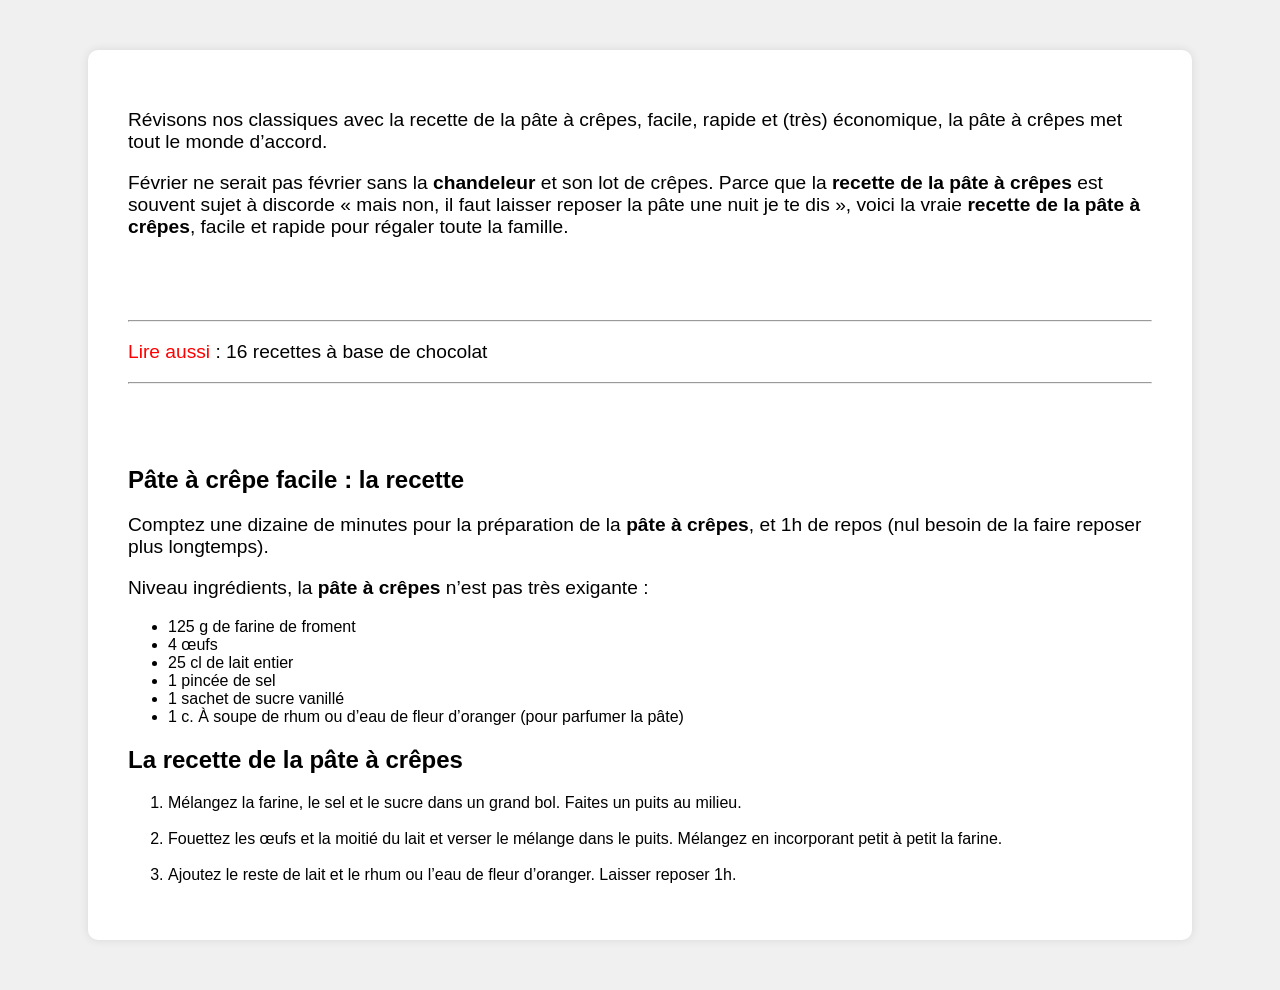
<file: docs/pages/pates-a-crepes/patescrepes.html>
<!doctype html>
<html lang="fr">
<head>
    <meta charset="UTF-8">
    <meta name="viewport" content="width=device-width, user-scalable=no, initial-scale=1.0, maximum-scale=1.0, minimum-scale=1.0">
    <meta http-equiv="X-UA-Compatible" content="ie=edge">
    <title>Pates à crepes</title>
    <link rel="stylesheet" href="./assets/css/main.css">
</head>
<body>
    <div class="document">
    <p>Révisons nos classiques avec la recette de la pâte à crêpes, facile, rapide et (très)
        économique, la pâte à crêpes met tout le monde d’accord.</p>
    
    <p>Février ne serait pas février sans la <b>chandeleur</b> et son lot de crêpes. Parce que la <b>recette
        de la pâte à crêpes</b> est souvent sujet à discorde « mais non, il faut laisser reposer la
        pâte une nuit je te dis », voici la vraie <b>recette de la pâte à crêpes</b>, facile et rapide pour
        régaler toute la famille.</p>
    <br>
    <br>
    <br>

    <hr>
    <p><span class="rouge" >Lire aussi</span> : 16 recettes à base de chocolat</p>
    <hr>
    
    <br>
    <br>
    <br>

    <h2>Pâte à crêpe facile : la recette</h2>

    <p>Comptez une dizaine de minutes pour la préparation de la <b>pâte à crêpes</b>, et 1h de repos
        (nul besoin de la faire reposer plus longtemps).</p>

    <p>Niveau ingrédients, la <b>pâte à crêpes</b> n’est pas très exigante :</p>
        <ul>
            <li>125 g de farine de froment</li>
            <li>4 œufs</li>
            <li>25 cl de lait entier</li>
            <li>1 pincée de sel</li>
            <li>1 sachet de sucre vanillé</li>
            <li>1 c. À soupe de rhum ou d’eau de fleur d’oranger (pour parfumer la pâte)</li>
        </ul>

    <h2>La recette de la pâte à crêpes</h2>
        <ol>
            <li>Mélangez la farine, le sel et le sucre dans un grand bol. Faites un puits au milieu.</li>
            <br>
            <li>Fouettez les œufs et la moitié du lait et verser le mélange dans le puits.
                Mélangez en incorporant petit à petit la farine.</li>
            <br>
            <li>Ajoutez le reste de lait et le rhum ou l’eau de fleur d’oranger.
                Laisser reposer 1h.</li>
        </ol>
    </div>
</body>
</html>
</file>
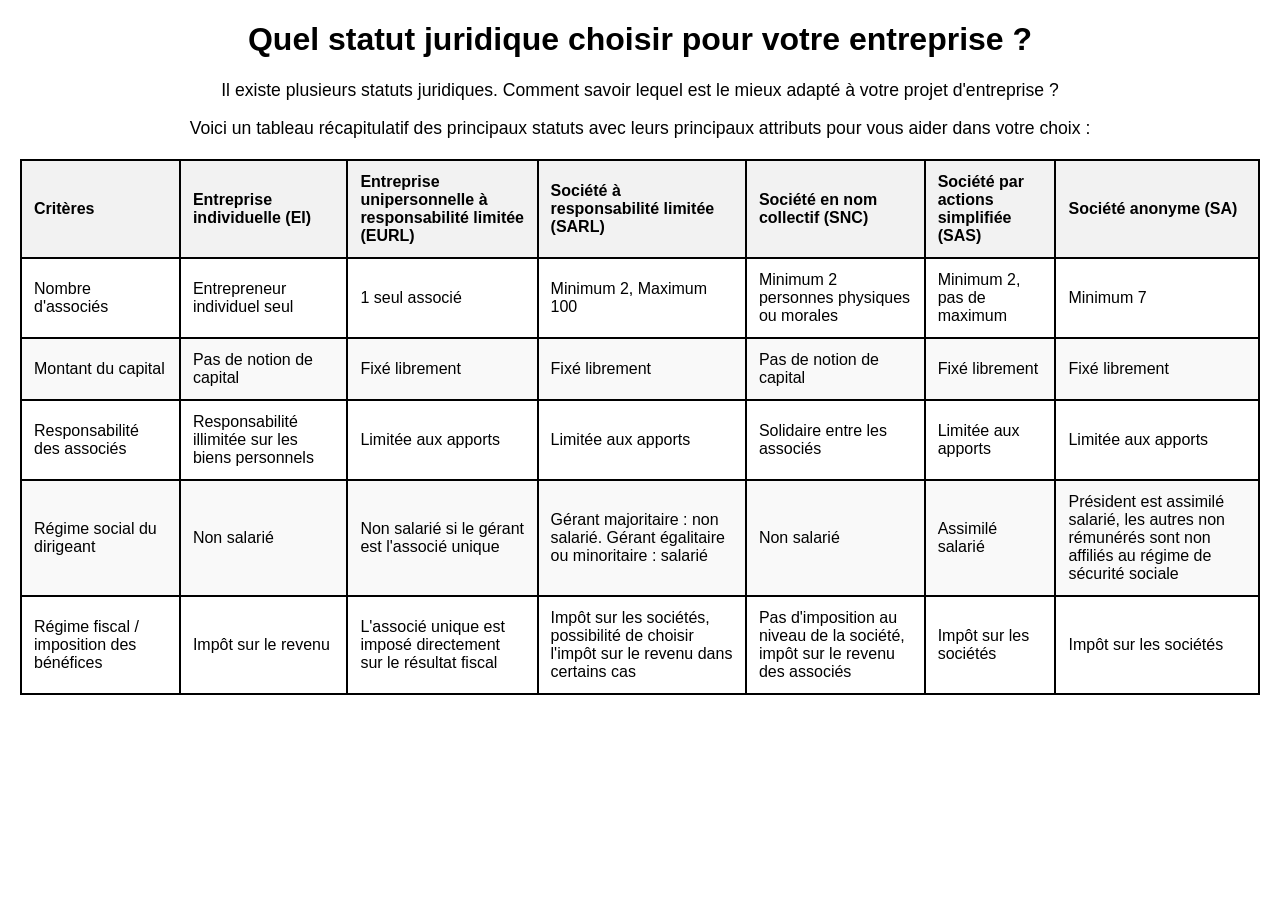
<file: docs/pages/status-juridiques/statusjuridique.html>
<!DOCTYPE html>
<html lang="fr">
<head>
    <meta charset="UTF-8">
    <meta name="viewport" content="width=device-width, initial-scale=1.0">
    <title>Statut juridique de l'entreprise</title>
    <link rel="stylesheet" href="./assets/main.css">
</head>
<body>
    <h1>Quel statut juridique choisir pour votre entreprise ?</h1>
    <p>Il existe plusieurs statuts juridiques. Comment savoir lequel est le mieux adapté à votre projet d'entreprise ?</p>
    <p>Voici un tableau récapitulatif des principaux statuts avec leurs principaux attributs pour vous aider dans votre choix :</p>
    <table>
        <thead>
            <tr>
                <th>Critères</th>
                <th>Entreprise individuelle (EI)</th>
                <th>Entreprise unipersonnelle à responsabilité limitée (EURL)</th>
                <th>Société à responsabilité limitée (SARL)</th>
                <th>Société en nom collectif (SNC)</th>
                <th>Société par actions simplifiée (SAS)</th>
                <th>Société anonyme (SA)</th>
            </tr>
        </thead>
        <tbody>
            <tr>
                <td>Nombre d'associés</td>
                <td>Entrepreneur individuel seul</td>
                <td>1 seul associé</td>
                <td>Minimum 2, Maximum 100</td>
                <td>Minimum 2 personnes physiques ou morales</td>
                <td>Minimum 2, pas de maximum</td>
                <td>Minimum 7</td>
            </tr>
            <tr>
                <td>Montant du capital</td>
                <td>Pas de notion de capital</td>
                <td>Fixé librement</td>
                <td>Fixé librement</td>
                <td>Pas de notion de capital</td>
                <td>Fixé librement</td>
                <td>Fixé librement</td>
            </tr>
            <tr>
                <td>Responsabilité des associés</td>
                <td>Responsabilité illimitée sur les biens personnels</td>
                <td>Limitée aux apports</td>
                <td>Limitée aux apports</td>
                <td>Solidaire entre les associés</td>
                <td>Limitée aux apports</td>
                <td>Limitée aux apports</td>
            </tr>
            <tr>
                <td>Régime social du dirigeant</td>
                <td>Non salarié</td>
                <td>Non salarié si le gérant est l'associé unique</td>
                <td>Gérant majoritaire : non salarié. Gérant égalitaire ou minoritaire : salarié</td>
                <td>Non salarié</td>
                <td>Assimilé salarié</td>
                <td>Président est assimilé salarié, les autres non rémunérés sont non affiliés au régime de sécurité sociale</td>
            </tr>
            <tr>
                <td>Régime fiscal / imposition des bénéfices</td>
                <td>Impôt sur le revenu</td>
                <td>L'associé unique est imposé directement sur le résultat fiscal</td>
                <td>Impôt sur les sociétés, possibilité de choisir l'impôt sur le revenu dans certains cas</td>
                <td>Pas d'imposition au niveau de la société, impôt sur le revenu des associés</td>
                <td>Impôt sur les sociétés</td>
                <td>Impôt sur les sociétés</td>
            </tr>
        </tbody>
    </table>
</body>
</html>
</file>
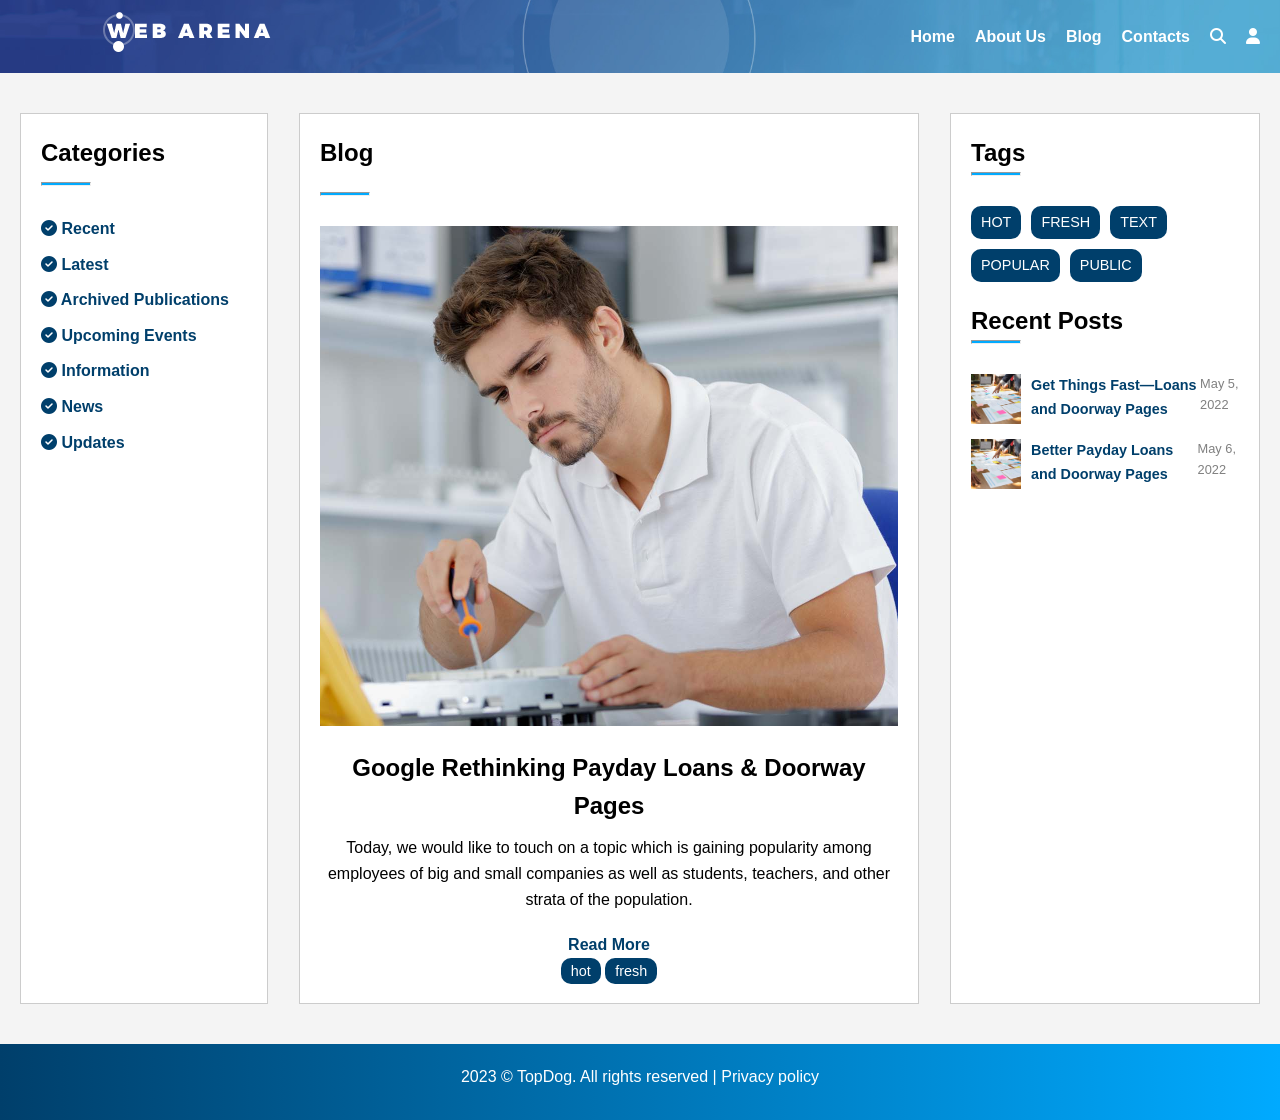
<file: docs/pages/td3/blog.html>
<!DOCTYPE html>
<html lang="fr">
<head>
    <meta charset="UTF-8">
    <meta name="viewport" content="width=device-width, initial-scale=1.0">
    <title>Web Arena Blog</title>
    <link rel="stylesheet" href="../../assets/css/td3/blog.css">
    <link rel="stylesheet" href="https://cdnjs.cloudflare.com/ajax/libs/font-awesome/6.6.0/css/all.min.css" integrity="sha512-Kc323vGBEqzTmouAECnVceyQqyqdsSiqLQISBL29aUW4U/M7pSPA/gEUZQqv1cwx4OnYxTxve5UMg5GT6L4JJg==" crossorigin="anonymous" referrerpolicy="no-referrer" />
</head>
<body>
    <!-- Header -->
    <header>
        <div class="logo">
            <img class="frst-logo" src="../../assets/css/td3/logo.png" />
        </div>
        <nav>
            <ul>
                <li><a href="../td3/web-arena.html">Home</a></li>
                <li><a href="#">About Us</a></li>
                <li><a href="../td3/blog.html">Blog</a></li>
                <li><a href="#">Contacts</a></li>
                <li><a href="#"><i class="fa-solid fa-magnifying-glass"></i></a></li>
                <li><a href="#"><i class="fa-solid fa-user"></i></a></li>
            </ul>
        </nav>
    </header>

    <!-- Main Section -->
    <main>
        <div class="container">
            <!-- Categories Section -->
            <aside class="categories">
                <h2>Categories</h2>
                <hr>
                <ul>
                    <li ><a href="#"><i class="fa-solid fa-circle-check"></i> Recent</a></li>
                    <li><a href="#"><i class="fa-solid fa-circle-check"></i> Latest</a></li>
                    <li><a href="#"><i class="fa-solid fa-circle-check"></i> Archived Publications</a></li>
                    <li><a href="#"><i class="fa-solid fa-circle-check"></i> Upcoming Events</a></li>
                    <li><a href="#"><i class="fa-solid fa-circle-check"></i> Information</a></li>
                    <li><a href="#"><i class="fa-solid fa-circle-check"></i> News</a></li>
                    <li><a href="#"><i class="fa-solid fa-circle-check"></i> Updates</a></li>
                </ul>
            </aside>

            <!-- Blog Section -->
            <section class="blog">
                <h2>Blog</h2>
                <hr>
                <div class="blog-post">
                    <img src="../../assets/css/td3/blog-img6.jpg" alt="Blog image">
                    <h3>Google Rethinking Payday Loans & Doorway Pages</h3>
                    <p>Today, we would like to touch on a topic which is gaining popularity among employees of big and small companies as well as students, teachers, and other strata of the population.</p>
                    <a href="#">Read More</a>
                    <div class="tags1">
                        <span>hot</span>
                        <span>fresh</span>
                    </div>
                </div>
            </section>

            

            <!-- Tags and Recent Posts Section -->
            <aside class="tags-posts">
                <h2>Tags</h2>
                <hr>
                <div class="tags">
                    <span>HOT</span>
                    <span>FRESH</span>
                    <span>TEXT</span>
                    <span>POPULAR</span>
                    <span>PUBLIC</span>
                </div>
                <h2>Recent Posts</h2>
                <hr>
                <div class="recent-posts">
                    <div class="post">
                        <img src="../../assets/css/td3/blog-img8.jpg" alt="Post image">
                        <a href="#">Get Things Fast—Loans and Doorway Pages</a>
                        <p>May 5, 2022</p>
                    </div>
                    <div class="post">
                        <img src="../../assets/css/td3/blog-img8.jpg" alt="Post image">
                        <a href="#">Better Payday Loans and Doorway Pages</a>
                        <p>May 6, 2022</p>
                    </div>
                </div>
            </aside>
        </div>
    </main>

    <!-- Footer -->
    <footer>
        <p>2023 © TopDog. All rights reserved | <a href="#">Privacy policy</a></p>
    </footer>
</body>
</html>
</file>
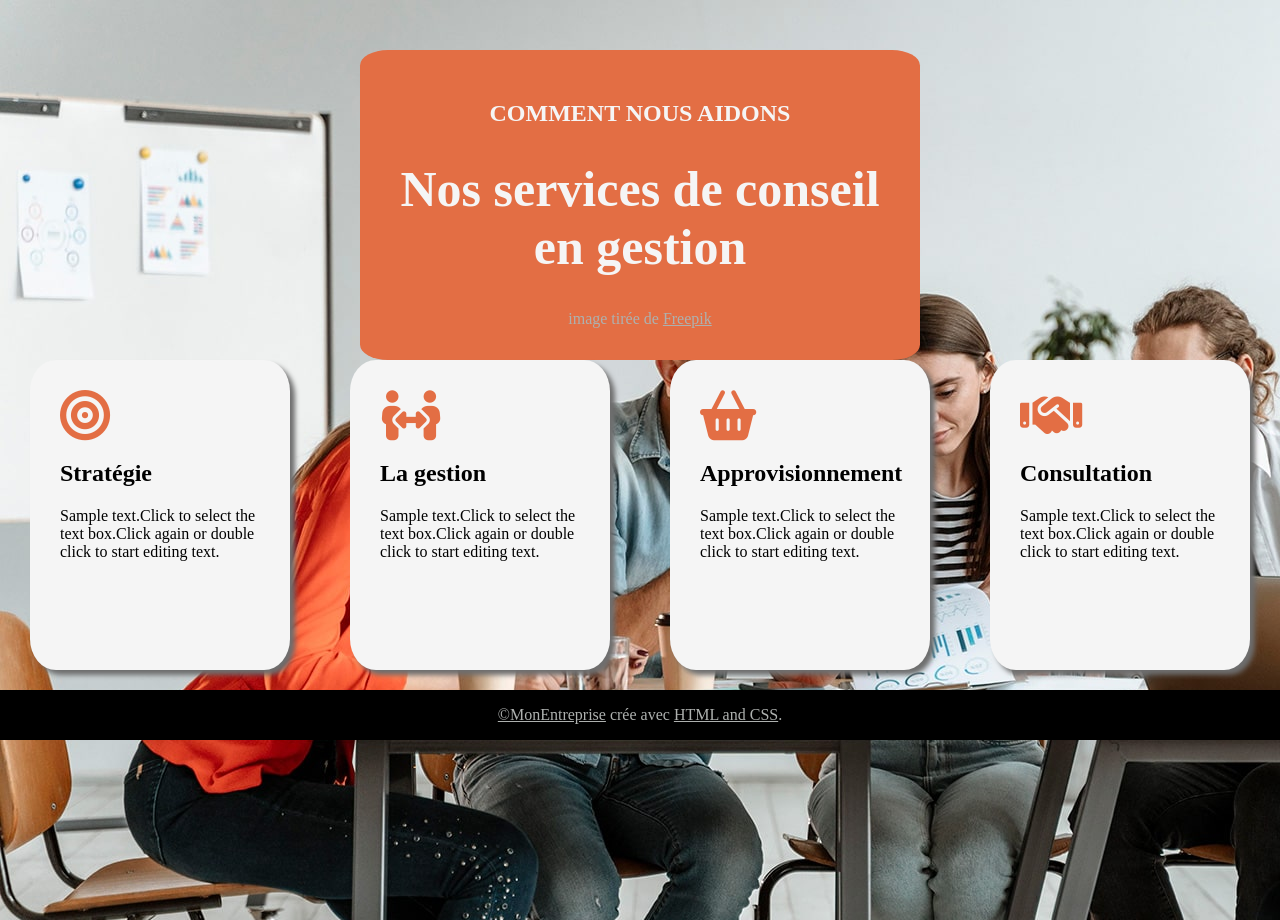
<file: docs/pages/td3/conseil-gestion.html>
<!DOCTYPE html>
<html lang="fr">
<head>
    <meta charset="UTF-8">
    <meta name="viewport" content="width=device-width, initial-scale=1.0">
    <title>conseil gestion</title>
    <link rel="stylesheet" href="../../assets/css/td3/conseil-gestion.css"> 
    <link rel="stylesheet" href="https://cdnjs.cloudflare.com/ajax/libs/font-awesome/6.6.0/css/all.min.css" integrity="sha512-Kc323vGBEqzTmouAECnVceyQqyqdsSiqLQISBL29aUW4U/M7pSPA/gEUZQqv1cwx4OnYxTxve5UMg5GT6L4JJg==" crossorigin="anonymous" referrerpolicy="no-referrer" />
</head>
<body>
    <div class="homepage">
        <div class="container">
            <div class="container-top">
                <h2>COMMENT NOUS AIDONS</h2>
                <h1>Nos services de conseil en gestion</h1>
                <p>image tirée de <a href="">Freepik</a></p>
            </div>
        </div>
    
        <div class="container-bot">
            <div class="container-bot1">
                <i class="fa-solid fa-bullseye"></i>
                <h2>Stratégie</h2>
                <p>Sample text.Click to select the text box.Click again or double click to start editing text.</p>
            </div>

            <div class="container-bot2">
                <i class="fa-solid fa-people-arrows"></i>
                <h2>La gestion</h2>
                <p>Sample text.Click to select the text box.Click again or double click to start editing text.</p>
            </div>

            <div class="container-bot3">
                <i class="fa-solid fa-basket-shopping"></i>
                <h2>Approvisionnement</h2>
                <p>Sample text.Click to select the text box.Click again or double click to start editing text.</p>
            </div>

            <div class="container-bot4">
                <i class="fa-solid fa-handshake"></i>
                <h2>Consultation</h2>
                <p>Sample text.Click to select the text box.Click again or double click to start editing text.</p>
            </div>
        </div>
        <footer>
            <p><a href="">©MonEntreprise</a> crée avec <a href="">HTML and CSS</a>.</p>
        </footer>
    </div>
</body>
</html>
</file>
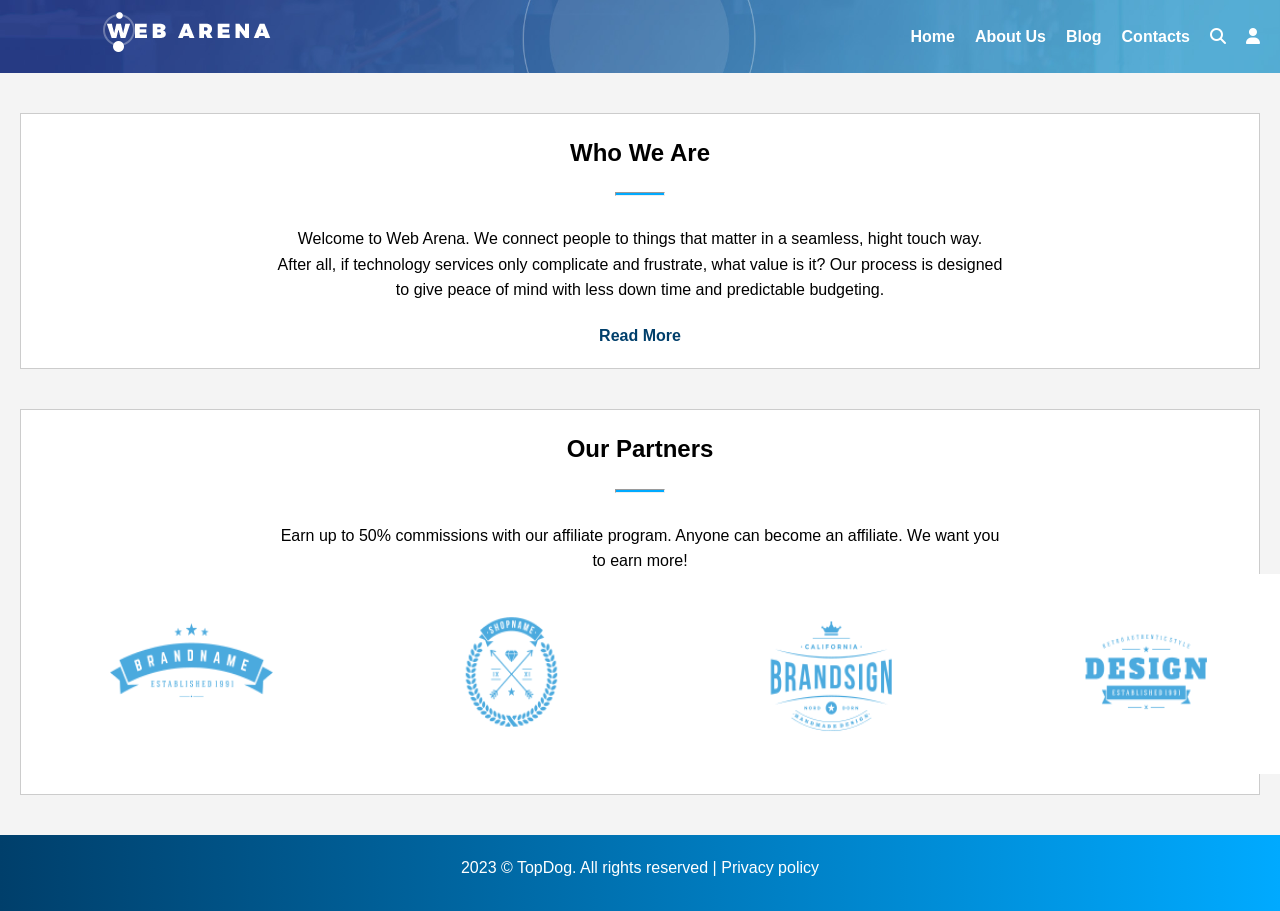
<file: docs/pages/td3/web-arena.html>
<!DOCTYPE html>
<html lang="fr">
<head>
    <meta charset="UTF-8">
    <meta name="viewport" content="width=device-width, initial-scale=1.0">
    <title>Web Arena</title>
    <link rel="stylesheet" href="../../assets/css/td3/web-arena.css">
    <link rel="stylesheet" href="https://cdnjs.cloudflare.com/ajax/libs/font-awesome/6.6.0/css/all.min.css" integrity="sha512-Kc323vGBEqzTmouAECnVceyQqyqdsSiqLQISBL29aUW4U/M7pSPA/gEUZQqv1cwx4OnYxTxve5UMg5GT6L4JJg==" crossorigin="anonymous" referrerpolicy="no-referrer" />
</head>
<body>
    <!-- Header -->
    <header>
        <div class="logo">
            <img class="frst-logo" src="../../assets/css/td3/logo.png" />
            
        </div>
        <nav>
            <ul>
                <li><a href="#">Home</a></li>
                <li><a href="#">About Us</a></li>
                <li><a href="../td3/blog.html">Blog</a></li>
                <li><a href="#">Contacts</a></li>
                <li><a href="#"><i class="fa-solid fa-magnifying-glass"></i></a></li>
                <li><a href="#"><i class="fa-solid fa-user"></i></a></li>
            </ul>
        </nav>
    </header>

    <!-- Main Section -->
    <main>
        <!-- Who We Are Section -->
        <section class="who-we-are">
            <h2>Who We Are</h2>
            <hr>
            <p>Welcome to Web Arena. We connect people to things that matter in a seamless, hight touch way.<br>
            After all, if technology services only complicate and frustrate, what value is it? Our process is designed <br>
            to give peace of mind with less down time and predictable budgeting.</p>
            <a href="#">Read More</a>
        </section>

        <!-- Our Partners Section -->
        <section class="our-partners">
            <h2>Our Partners</h2>
            <hr>
            <p>Earn up to 50% commissions with our affiliate program. Anyone can become an affiliate. We want you <br> to earn more!</p>
            <div class="partners-logos">
                <img class="partner-logo" src="../../assets/css/td3/partner-1.png" />
                <img class="partner-logo" src="../../assets/css/td3/partner-2.png" />
                <img class="partner-logo" src="../../assets/css/td3/partner-3.png" />
                <img class="partner-logo" src="../../assets/css/td3/partner-4.png" />
            </div>
        </section>
    </main>

    <!-- Footer -->
    <footer>
        <p>2023 © TopDog. All rights reserved | <a href="#">Privacy policy</a></p>
    </footer>
</body>
</html>
</file>
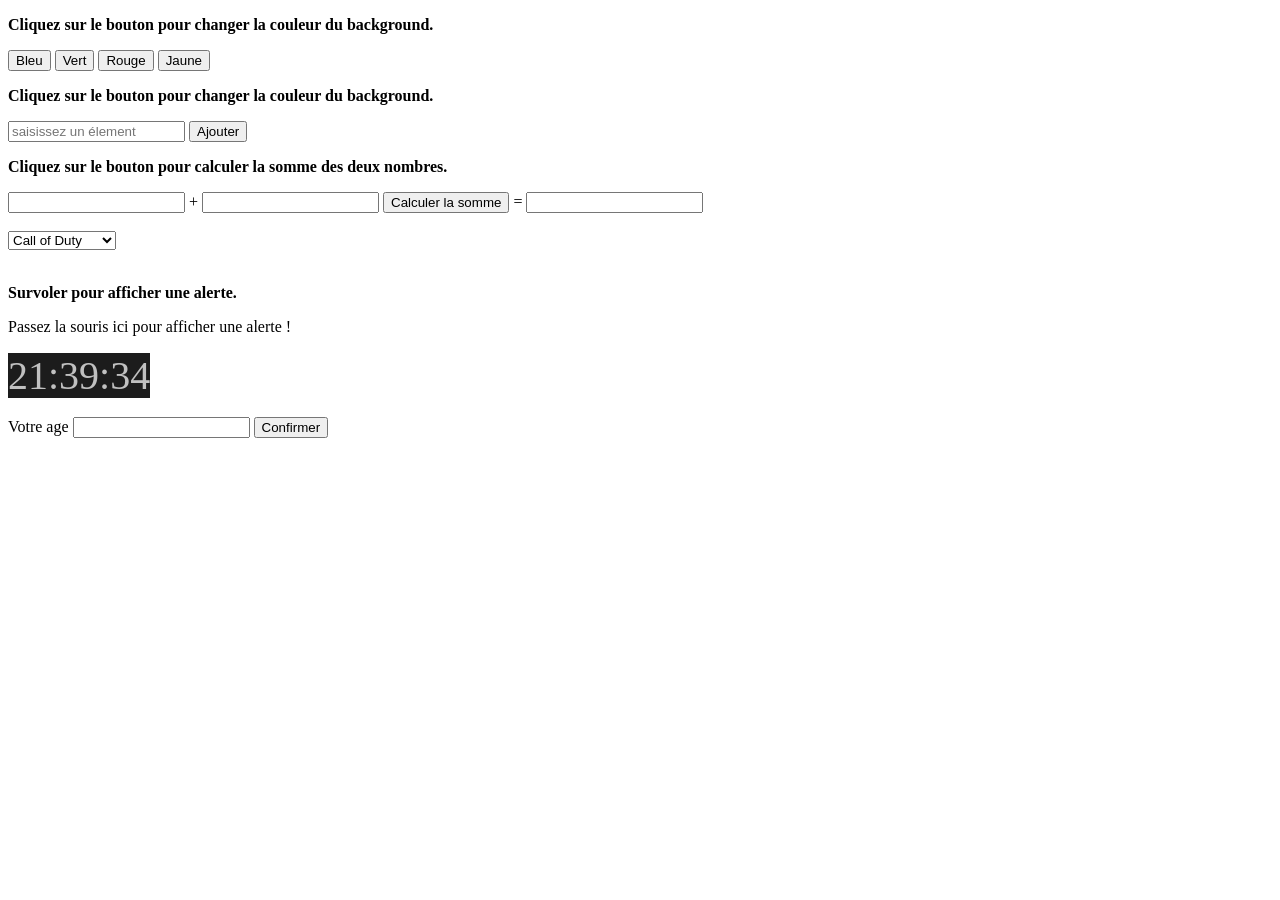
<file: docs/pages/td4/exercice.html>
<!DOCTYPE html>
<html lang="fr">
<head>
    <meta charset="UTF-8">
    <meta name="viewport" content="width=device-width, initial-scale=1.0">
    <title>Exo1 td4 </title>
    <link rel="stylesheet" href="">
    <link rel="stylesheet" href="https://cdnjs.cloudflare.com/ajax/libs/font-awesome/6.6.0/css/all.min.css" integrity="sha512-Kc323vGBEqzTmouAECnVceyQqyqdsSiqLQISBL29aUW4U/M7pSPA/gEUZQqv1cwx4OnYxTxve5UMg5GT6L4JJg==" crossorigin="anonymous" referrerpolicy="no-referrer" />
    <script src="../../js/td4/exercice.js"></script>
</head>
    <body onload=showDate();>   
        <p><b>Cliquez sur le bouton pour changer la couleur du background.</b></p> 
        <button onclick = "changeColor('blue');">Bleu</button>
        <button onclick = "changeColor('green');">Vert</button> 
        <button onclick = "changeColor('red');">Rouge</button>
        <button onclick = "changeColor('yellow');">Jaune</button>

        <p><b>Cliquez sur le bouton pour changer la couleur du background.</b></p>
        <input type="text" id="inputElement" placeholder="saisissez un élement">
        <button id="ajouterBtn">Ajouter</button>
        <ul id="liste"></ul>

        <p><b>Cliquez sur le bouton pour calculer la somme des deux nombres.</b></p>
        <input id="nbr1"> + <input id="nbr2">
      <button onclick="somme()">Calculer la somme</button>
      = <input id="sum"><br /><br />

      <select name="jeux" id="jeux" onChange="changeit(this.value)">
        <option value="hidden">Call of Duty</option>
        <option value="hidden2">Counter Strike</option>
        <option value="hidden3">Halo 3</option>
      </select><br /><br />
       
       
      <img id="hidden" src="../../assets/css/td4/callOfDuty.png" style="display: none;"/>
      <img id="hidden2" src="../../assets/css/td4/csgo.png" style="display: none;"/>
      <img id="hidden3" src="../../assets/css/td4/halo3.jpg" style="display: none;"/>
    </body>

    <p><b>Survoler pour afficher une alerte.</b></p>
    <p id="survolElement">Passez la souris ici pour afficher une alerte !</p>

    <span id='horloge' style="background-color:#1C1C1C;color:silver;font-size:40px;"></span>

    <br /><br />

    <form action='JS-Confirm.html' name='formulaire'>
    Votre age     <input type='text'   name='age'>
    <input type='button' value='Confirmer' onClick='ConfirmerAge()'>
    </form>

</html>
</file>
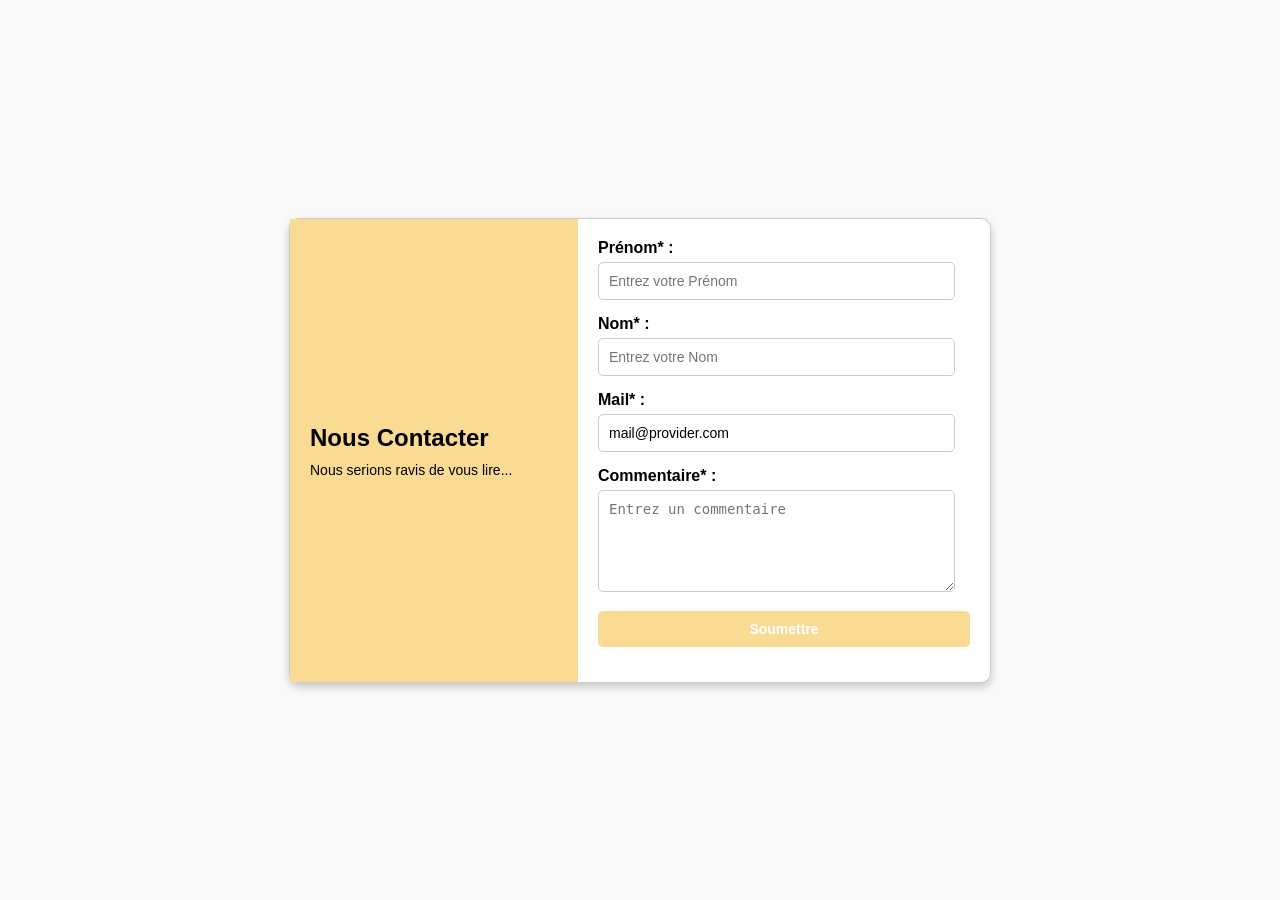
<file: docs/pages/td7/contact.html>
<!DOCTYPE html>
<html lang="en">
<head>
    <meta charset="UTF-8">
    <meta name="viewport" content="width=device-width, initial-scale=1.0">
    <link rel="stylesheet" href="../../assets/css/td7/contact.css">
    <title>Contact</title>
</head>
<body>
    <div class="form-container">
        <div class="left-part">
            <h1>Nous Contacter</h1>
            <p>Nous serions ravis de vous lire...</p>
        </div>

        <div class="right-part">
            <form method="POST" action="./submit-contact.php" onsubmit="return validateForm()">
                <div class="form-group">
                    <label for="prenom">Prénom* :</label>
                    <input type="text" id="prenom" name="prenom" placeholder="Entrez votre Prénom" required>
                </div>

                <div class="form-group">
                    <label for="nom">Nom* :</label>
                    <input type="text" id="nom" name="nom" placeholder="Entrez votre Nom" required>
                </div>

                <div class="form-group">
                    <label for="mail">Mail* :</label>
                    <input type="email" id="mail" name="mail" value="mail@provider.com" placeholder="Entrez votre Mail" required>
                </div>

                <div class="form-group">
                    <label for="commentaire">Commentaire* :</label>    
                    <textarea id="commentaire" name="commentaire" rows="5" placeholder="Entrez un commentaire" required></textarea>
                </div> 

                <div class="form-group">
                    <button type="submit">Soumettre</button>
                </div> 
            </form>
        </div>
    </div>

    <script src="../../js/td7/contact.js"></script>
</body>
</html>
</file>
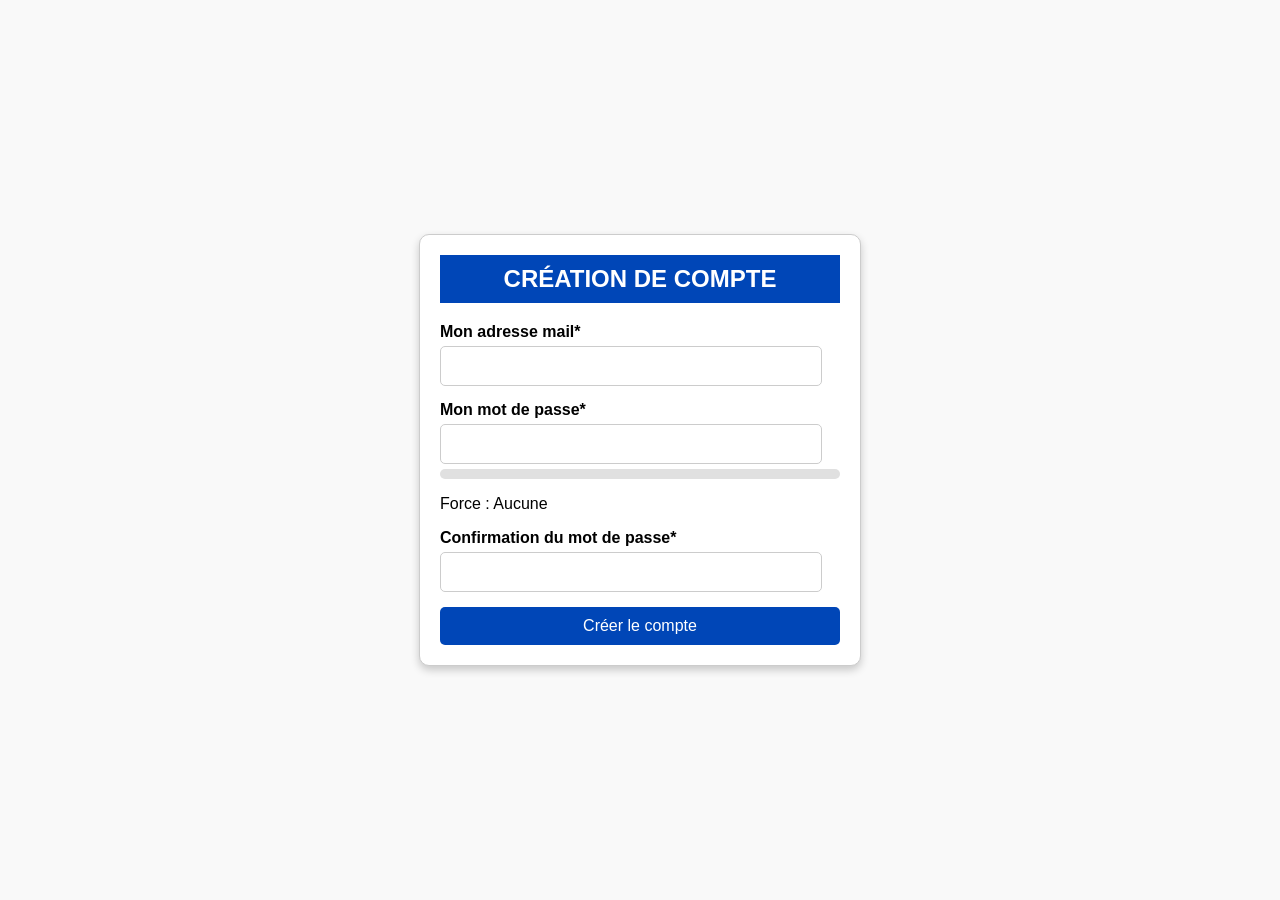
<file: docs/pages/td7/signin.html>
<!DOCTYPE html>
<html lang="fr">
<head>
    <meta charset="UTF-8">
    <meta name="viewport" content="width=device-width, initial-scale=1.0">
    <link rel="stylesheet" href="../../assets/css/td7/signin.css">
    <title>Création de Compte</title>
</head>
<body>
    <div class="form-container">
        <h2>CRÉATION DE COMPTE</h2>
        <form id="signupForm" action="./create-account.php" method="POST">
            <div class="form-group">
                <label for="email">Mon adresse mail*</label>
                <input type="email" id="email" name="email" required>
                <p id="emailError" style="display: none; color: red;">Adresse e-mail invalide</p>
            </div>
            <div class="form-group">
                <label for="password">Mon mot de passe*</label>
                <input type="password" id="password" name="password" required>
                <div id="strengthIndicator" class="strength-bar"></div>
                <p id="passwordStrength">Force : Aucune</p>
            </div>
            <div class="form-group">
                <label for="confirmPassword">Confirmation du mot de passe*</label>
                <input type="password" id="confirmPassword" name="confirmPassword" required>
                <p id="confirmPasswordError" style="display: none; color: red;">Les deux mots de passe ne correspondent pas</p>
            </div>
            <button type="submit">Créer le compte</button>
        </form>
    </div>

    <script src="../../js/td7/signin.js"></script>
</body>
</html>
</file>
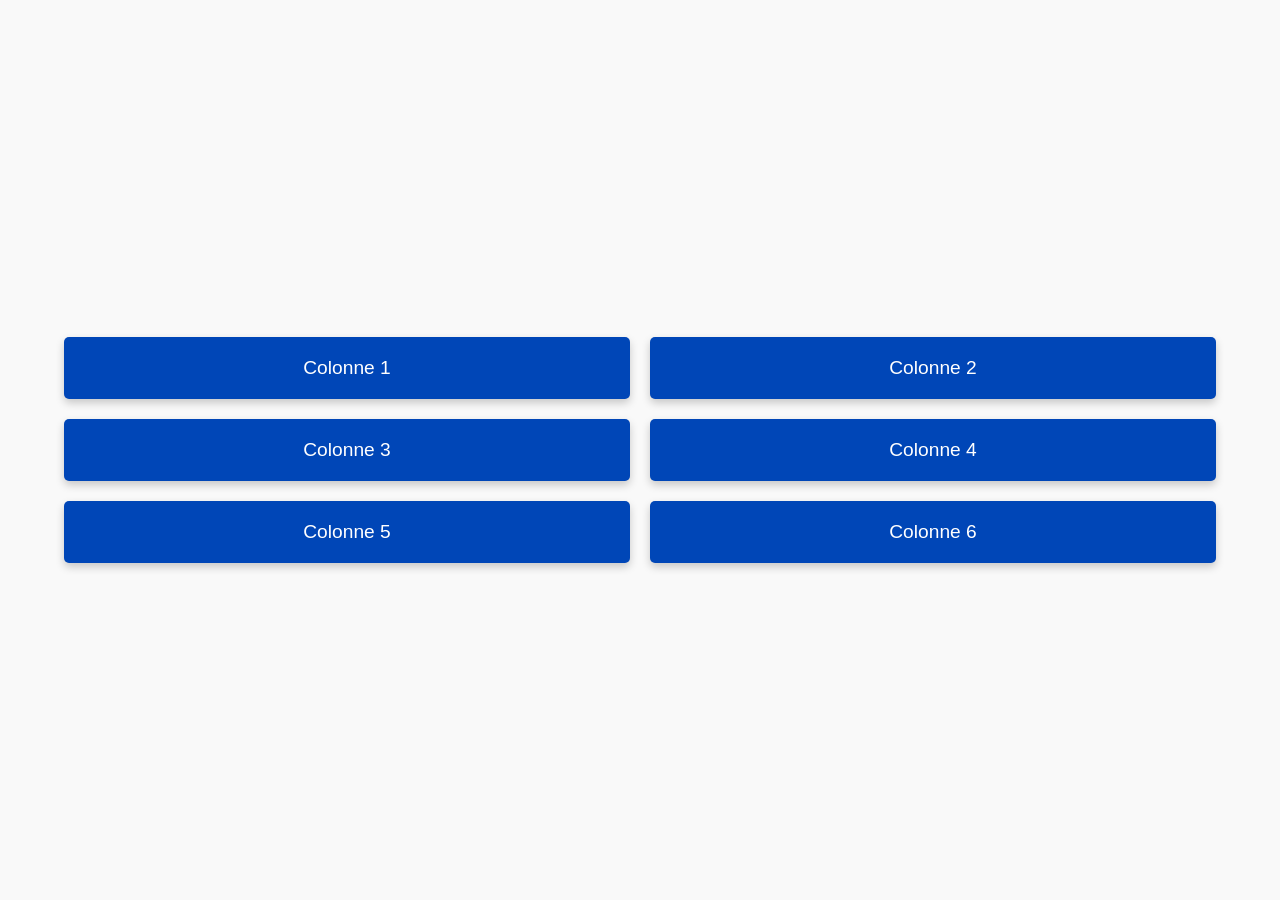
<file: docs/pages/td8/Exercice2.html>
<!DOCTYPE html>
<html lang="fr">
<head>
    <meta charset="UTF-8">
    <meta name="viewport" content="width=device-width, initial-scale=1.0">
    <title>Exercice Flexbox et Media Queries</title>
    <style>
        /* Styles généraux */
        body {
            font-family: Arial, sans-serif;
            margin: 0;
            padding: 0;
            background-color: #f9f9f9;
            display: flex;
            justify-content: center;
            align-items: center;
            min-height: 100vh;
        }

        .container {
            display: flex;
            flex-wrap: wrap;
            gap: 20px;
            width: 90%;
            max-width: 1200px;
        }

        .item {
            background-color: #0046b7;
            color: white;
            text-align: center;
            padding: 20px;
            border-radius: 5px;
            font-size: 1.2rem;
            flex: 1 1 calc(33.33% - 20px); /* 3 colonnes par défaut */
            box-shadow: 0 4px 8px rgba(0, 0, 0, 0.2);
        }

        /* Media query : 2 colonnes pour les écrans ≤ 1024px */
        @media (max-width: 1024px) {
            .item {
                flex: 1 1 calc(50% - 20px); /* 2 colonnes */
            }
        }

        /* Media query : 1 colonne pour les écrans ≤ 800px */
        @media (max-width: 800px) {
            .item {
                flex: 1 1 100%; /* 1 colonne */
            }
        }
    </style>
</head>
<body>
    <div class="container">
        <div class="item">Colonne 1</div>
        <div class="item">Colonne 2</div>
        <div class="item">Colonne 3</div>
        <div class="item">Colonne 4</div>
        <div class="item">Colonne 5</div>
        <div class="item">Colonne 6</div>
    </div>
</body>
</html>
</file>
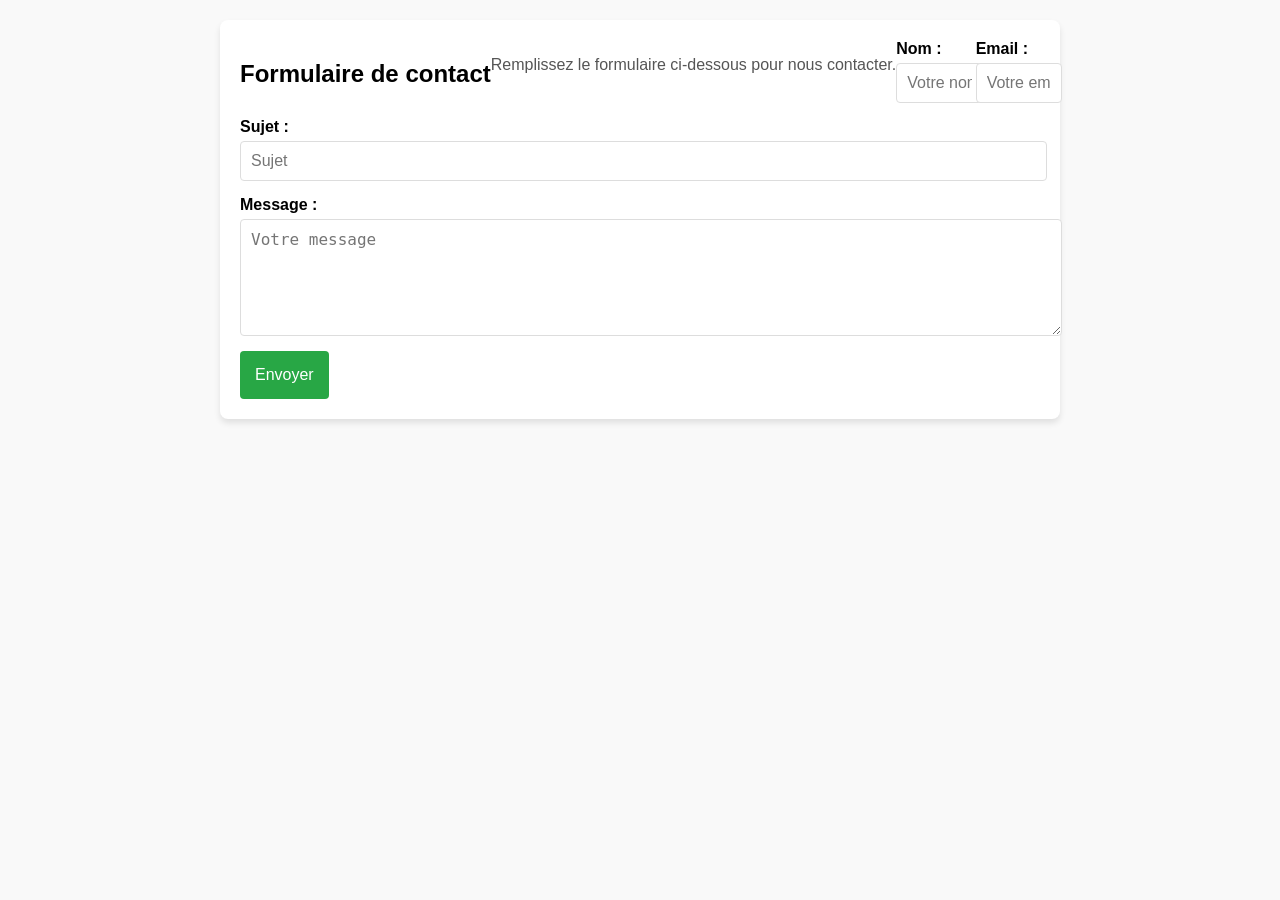
<file: docs/pages/td8/Exercice3.html>
<!DOCTYPE html>
<html lang="fr">
<head>
    <meta charset="UTF-8">
    <meta name="viewport" content="width=device-width, initial-scale=1.0">
    <title>Formulaire de contact</title>
    <style>
        /* style.css */
body {
    font-family: Arial, sans-serif;
    margin: 0;
    padding: 0;
    background-color: #f9f9f9;
}

.container {
    max-width: 800px;
    margin: 20px auto;
    padding: 20px;
    background: white;
    border-radius: 8px;
    box-shadow: 0 4px 6px rgba(0, 0, 0, 0.1);
}

.contact-form h2 {
    margin-bottom: 10px;
}

.contact-form p {
    margin-bottom: 20px;
    color: #555;
}

.form-group {
    display: flex;
    flex-direction: column;
    margin-bottom: 15px;
}

label {
    font-weight: bold;
    margin-bottom: 5px;
}

input, textarea {
    padding: 10px;
    font-size: 16px;
    border: 1px solid #ddd;
    border-radius: 4px;
    width: 100%;
}

button {
    background-color: #28a745;
    color: white;
    border: none;
    padding: 15px;
    font-size: 16px;
    border-radius: 4px;
    cursor: pointer;
    width: 100%;
}

button:hover {
    background-color: #218838;
}

/* Responsive Design */
@media (min-width: 768px) {
    .form-group {
        flex: 1;
        margin-right: 15px;
    }

    .form-group:nth-child(2n) {
        margin-right: 0;
    }

    .form-group.full-width {
        flex: 100%;
        margin-right: 0;
    }

    .contact-form {
        display: flex;
        flex-wrap: wrap;
    }

    .contact-form button {
        width: auto;
        align-self: flex-end;
    }
}

    </style>
</head>
<body>
    <div class="container">
        <form class="contact-form">
            <h2>Formulaire de contact</h2>
            <p>Remplissez le formulaire ci-dessous pour nous contacter.</p>
            <div class="form-group">
                <label for="name">Nom :</label>
                <input type="text" id="name" name="name" placeholder="Votre nom">
            </div>
            <div class="form-group">
                <label for="email">Email :</label>
                <input type="email" id="email" name="email" placeholder="Votre email">
            </div>
            <div class="form-group">
                <label for="subject">Sujet :</label>
                <input type="text" id="subject" name="subject" placeholder="Sujet">
            </div>
            <div class="form-group full-width">
                <label for="message">Message :</label>
                <textarea id="message" name="message" rows="5" placeholder="Votre message"></textarea>
            </div>
            <button type="submit">Envoyer</button>
        </form>
    </div>
</body>
</html>
</file>
<file: docs/pages/pates-a-crepes/assets/css/main.css>
body {
    margin: 0;
    padding: 0;
    font-family: Arial, sans-serif;
    background-color: #f0f0f0;
}

/* Style du document avec les marges */
.document {
    background-color: white;
    width: 80%; /* Ajuste la largeur pour imiter une page PDF */
    margin: 50px auto; /* 50px de marge autour (haut, bas, gauche, droite) */
    padding: 40px; /* Espace intérieur (marges internes) */
    box-shadow: 0 0 10px rgba(0, 0, 0, 0.1); /* Effet d'ombre pour imiter un document */
    border-radius: 10px; /* Coins légèrement arrondis */
}

p{
    font-size: larger;
}

.rouge{
    color: red;
}
</file>
<file: docs/pages/status-juridiques/assets/main.css>
body {
    font-family: Arial, sans-serif;
    margin: 20px;
}

h1 {
    text-align: center;
}

table {
    width: 100%;
    border-collapse: collapse;
    margin-top: 20px;
}

table, th, td {
    border: 2px solid #000; /* Bordure plus épaisse et noire */
}

th, td {
    padding: 12px;
    text-align: left;
}

th {
    background-color: #f2f2f2;
}

tr:nth-child(even) {
    background-color: #f9f9f9;
}

tr:hover {
    background-color: #f1f1f1;
}

p {
    text-align: center;
    font-size: 1.1em;
}
</file>
<file: docs/assets/css/td3/blog.css>
* {
    margin: 0;
    padding: 0;
    box-sizing: border-box;
}

body {
    font-family: Arial, sans-serif;
    line-height: 1.6;
    background-color: #f4f4f4;
}

/* Header Styling */
header {
    background-color: #003f6b;
    color: white;
    padding: 20px;
    display: flex;
    justify-content: space-between;
    align-items: center;
    background-image: url('../td3/header.jpg'); /* Chemin vers votre image */
    background-size: cover; /* Pour couvrir toute la zone du nav */
    background-position: center; /* Pour centrer l'image */
    background-repeat: no-repeat; /* Pour éviter la répétition de l'image */
    padding: 10px 0; /* Ajustez selon vos besoins */
}

header .logo {
    margin-left: 100px;
}

hr{
    background-color: #00aaff;
    width: 50px;
    height: 4px;
    margin-bottom: 30px;
}


/* Styles de la navigation */
nav ul {
    list-style: none;
    display: flex;
    margin: 0;
    padding: 0;
}

nav ul li {
    margin-right: 20px;
    position: relative;
}

nav ul li a {
    color: white;
    text-decoration: none;
    font-weight: bold;
    position: relative;
    padding: 5px 0;
}

/* Effet de survol de la barre de navigation */
nav ul li a::after {
    content: "";
    position: absolute;
    left: 0;
    bottom: -5px; /* Position de la barre sous le texte */
    width: 100%;
    height: 3px;
    background-color: white; /* Couleur de la barre sous l'élément de menu */
    transform: scaleX(0);
    transition: transform 0.3s ease;
}

nav ul li a:hover::after {
    transform: scaleX(1);
}

/* Main Section Styling */
main {
    padding: 40px 20px;
}

.fa-regular fa-circle-check{
    background-color: #003f6b;
}

.container {
    display: flex;
    justify-content: space-between;
    gap: 20px;
}

/* Categories Section */
.categories {
    background-color: white;
    padding: 20px;
    border: 1px solid #ccc;
    width: 20%;
}

.categories h2 {
    margin-bottom: 10px;
}

.categories ul {
    list-style: none;
    padding: 0;
}

.categories ul li {
    margin-bottom: 10px;
}

.categories ul li a {
    text-decoration: none;
    color: #003f6b;
    font-weight: bold;
}

/* Blog Section */
.blog {
    background-color: white;
    padding: 20px;
    border: 1px solid #ccc;
    width: 50%;
}

.blog h2 {
    margin-bottom: 20px;
}

.blog-post {
    text-align: center;
}

.blog-post img {
    width: 100%;
    object-fit: cover;
    margin-bottom: 15px;
    height: 500px;
}

.blog-post h3 {
    margin-bottom: 10px;
    font-size: 1.5rem;
}

.blog-post p {
    margin-bottom: 20px;
}

.blog-post a {
    color: #003f6b;
    text-decoration: none;
    font-weight: bold;
}

/* Tags and Recent Posts Section */
.tags-posts {
    background-color: white;
    padding: 20px;
    border: 1px solid #ccc;
    width: 25%;
}

.tags h2, .recent-posts h2 {
    margin-bottom: 10px;
}

.tags {
    display: flex;
    flex-wrap: wrap;
    gap: 10px;
    margin-bottom: 20px;
}

.tags span:hover{
    background-color: #00aaff;
}

.blog-post a:hover{
    color: #00aaff;
}

.tags1 span:hover{
    background-color: #00aaff;
}

.categories ul li a:hover{
    color: #00aaff;
}

.tags span {
    background-color: #003f6b;
    color: white;
    padding: 5px 10px;
    border-radius: 10px;
    font-size: 0.9rem;
}

.tags1 span {
    background-color: #003f6b;
    color: white;
    padding: 5px 10px;
    border-radius: 10px;
    font-size: 0.9rem;
}

.recent-posts .post {
    display: flex;
    margin-bottom: 15px;
}

.recent-posts .post img {
    width: 50px;
    height: 50px;
    margin-right: 10px;
    object-fit: cover;
}

.recent-posts .post a {
    color: #003f6b;
    text-decoration: none;
    font-weight: bold;
    font-size: 0.9rem;
}

.recent-posts .post p {
    font-size: 0.8rem;
    color: gray;
}

/* Footer Styling */
footer {
    background: linear-gradient(to right, #003f6b, #00aaff);
    color: white;
    text-align: center;
    padding: 20px;
}


footer p {
    margin-bottom: 10px;
}

footer a {
    color: white;
    text-decoration: none;
}
</file>
<file: docs/assets/css/td3/conseil-gestion.css>
body {
    background-image: url("../td3/df-min.jpg");
    height: 100vh; /* Assurez-vous que le body prend toute la hauteur de la page */
    width: 100%;
    margin: 0;
    margin-top: 20px;

}

.container{
    display: flex;
    flex-direction: column;
    margin-top: 30px;
}

.homepage {
    display: flex;
    flex-direction: column;
    justify-content: space-between;
    flex-grow: 1; /* Permet à la page de s'étirer pour occuper tout l'espace disponible */
}

.container {
    display: flex;
    justify-content: center;
    align-items: center;
}

.container-top {
    padding: 30px;
    background-color: #e36e44;
    width: 500px;
    height: 250px;
    border-radius: 5%;
    text-align: center;
    color: #f5f5f5; 
}

.container-top h1 {
    font-size: 50px;
}

.container-top p {
    color: #aeb1af; 
}

.container-bot {
    display: flex;
    flex-direction: row;
    justify-content: space-around;
    margin-bottom: 20px; /* Ajoute un petit espace avant le footer */
}

.container-bot1, .container-bot2, .container-bot3, .container-bot4 {
    background-color: #f5f5f5;
    width: 200px;
    height: 250px;
    border-radius: 10%;
    padding: 30px;
    box-shadow: 5px 5px 5px #6e6e6e;
}

i {
    color: #e36e44;
    font-size: 50px;
}

footer {
    background-color: black;
    text-align: center;
    color: #aeb1af;
    
}

a{
    color: #aeb1af;
}
</file>
<file: docs/assets/css/td3/web-arena.css>
/* Réinitialisation des styles de base */
* {
    margin: 0;
    padding: 0;
    box-sizing: border-box;
}

/* Styles généraux du corps */
body {
    font-family: Arial, sans-serif;
    line-height: 1.6;
    background-color: #f4f4f4;
}

/* Styles de l'en-tête */
header {
    background-color: #003f6b;
    color: white;
    padding: 20px;
    display: flex;
    justify-content: space-between;
    align-items: center;
    background-image: url('../td3/header.jpg'); /* Chemin vers votre image */
    background-size: cover; /* Pour couvrir toute la zone du nav */
    background-position: center; /* Pour centrer l'image */
    background-repeat: no-repeat; /* Pour éviter la répétition de l'image */
    padding: 10px 0; /* Ajustez selon vos besoins */
}

/* Logo de l'en-tête */
header .logo {
    margin-left: 100px;
}

hr{
    background-color: #00aaff;
    width: 50px;
    margin-left: auto;
    margin-right: auto;
    height: 4px;
    margin-bottom: 30px;
}

/* Styles de la navigation */
nav ul {
    list-style: none;
    display: flex;
    margin: 0;
    padding: 0;
}

nav ul li {
    margin-right: 20px;
    position: relative;
}

nav ul li a {
    color: white;
    text-decoration: none;
    font-weight: bold;
    position: relative;
    padding: 5px 0;
}

/* Effet de survol de la barre de navigation */
nav ul li a::after {
    content: "";
    position: absolute;
    left: 0;
    bottom: -5px; /* Position de la barre sous le texte */
    width: 100%;
    height: 3px;
    background-color: white; /* Couleur de la barre sous l'élément de menu */
    transform: scaleX(0);
    transition: transform 0.3s ease;
}

nav ul li a:hover::after {
    transform: scaleX(1);
}

/* Styles de la section principale */
main {
    padding: 40px 20px;
    text-align: center;
}

/* Styles de la section "Who We Are" */
.who-we-are {
    background-color: white;
    padding: 20px;
    margin-bottom: 40px;
    border: 1px solid #ccc;
}

.who-we-are h2 {
    margin-bottom: 20px;
}

.who-we-are p {
    margin-bottom: 20px;
}

.who-we-are a {
    color: #003f6b;
    text-decoration: none;
    font-weight: bold;
}

/* Styles de la section "Our Partners" */
.our-partners {
    background-color: white;
    padding: 20px;
    border: 1px solid #ccc;
    
}



.our-partners h2 {
    margin-bottom: 20px;
}

.partners-logos {
    display: flex;
    justify-content: center;
    gap: 20px;
    justify-content: space-around;
    
}

.partner-logo {
    background-color: white;
    padding: 20px;
    width: 300px;
    text-align: center;
    height: 200px;
    
}

/* Styles du pied de page */
footer {
    background: linear-gradient(to right, #003f6b, #00aaff);
    color: white;
    text-align: center;
    padding: 20px;
}

footer p {
    margin-bottom: 10px;
}

footer a {
    color: white;
    text-decoration: none;
}
</file>
<file: docs/assets/css/td7/contact.css>
body {
    font-family: Arial, Helvetica, sans-serif;
    background-color: #f9f9f9;
    display: flex;
    justify-content: center;
    align-items: center;
    height: 100vh;
    margin: 0;
}

.form-container {
    display: flex;
    background-color: #fff;
    width: 700px; /* Ajuster la largeur pour qu'il y ait un espace suffisant pour les deux parties */
    border: 1px solid #ccc;
    border-radius: 10px;
    box-shadow: 0 4px 8px rgba(0,0,0,0.2);
}

.left-part {
    background-color: #fadb94;
    width: 40%; /* La largeur de la partie gauche */
    padding: 20px;
    color: black;
    display: flex;
    flex-direction: column;
    justify-content: center;
}

.right-part {
    width: 60%; /* La largeur de la partie droite */
    padding: 20px;
    display: flex;
    flex-direction: column;
    justify-content: center;
}

h1 {
    font-size: 24px;
    margin-bottom: 10px;
}

p {
    font-size: 14px;
    margin-top: 0;
}

.form-group {
    margin-bottom: 15px;
}

.form-group label {
    display: block;
    font-weight: bold;
    margin-bottom: 5px;
}

.form-group input,
.form-group textarea{
    width: 90%;
    padding: 10px;
    font-size: 14px;
    border: 1px solid #ccc;
    border-radius: 5px;
}

.form-group button {
    width: 100%;
    padding: 10px;
    font-size: 14px;
    border: 1px solid #ccc;
    border-radius: 5px;
}

.form-group button {
    background-color: #fadb94;
    color: white;
    cursor: pointer;
    border: none;
    font-weight: bold;
}

.form-group button:hover {
    background-color: #e68923;
}
</file>
<file: docs/assets/css/td7/signin.css>
body {
    font-family: Arial, sans-serif;
    background-color: #f9f9f9;
    display: flex;
    justify-content: center;
    align-items: center;
    height: 100vh;
    margin: 0;
}

.form-container {
    width: 400px;
    padding: 20px;
    background-color: #fff;
    border: 1px solid #ccc;
    border-radius: 10px;
    box-shadow: 0 4px 8px rgba(0, 0, 0, 0.2);
}

.form-container h2 {
    text-align: center;
    background-color: #0046b7;
    color: #fff;
    padding: 10px;
    margin: 0 0 20px;
}

.form-group {
    margin-bottom: 15px;
}

.form-group label {
    display: block;
    font-weight: bold;
    margin-bottom: 5px;
}

.form-group input {
    width: 90%;
    padding: 10px;
    border: 1px solid #ccc;
    border-radius: 5px;
    font-size: 1em;
}

.form-group input:focus {
    border-color: #007BFF;
    outline: none;
}

.form-group .password-strength {
    margin-top: 5px;
    font-size: 0.9em;
}

.form-group .password-strength span {
    display: inline-block;
    width: 100%;
    height: 5px;
    border-radius: 2px;
}

.strength-none { background-color: #ddd; }
.strength-weak { background-color: red; }
.strength-medium { background-color: orange; }
.strength-strong { background-color: green; }
.strength-excellent { background-color: blue; }

.error-message {
    color: red;
    font-size: 0.85em;
    display: none;
}

button {
    width: 100%;
    padding: 10px;
    background-color: #0046b7;
    color: #fff;
    font-size: 1em;
    border: none;
    border-radius: 5px;
    cursor: pointer;
}

button:hover {
    background-color: #003399;
}

/* Barre de force */
.strength-bar {
    width: 100%;
    height: 10px;
    background-color: #e0e0e0;
    border-radius: 5px;
    margin-top: 5px;
    transition: background-color 0.3s, width 0.3s;
}

.strength-none {
    background-color: #e0e0e0;
    width: 0%;
}

.strength-weak {
    background-color: red;
    width: 25%;
}

.strength-medium {
    background-color: orange;
    width: 50%;
}

.strength-strong {
    background-color: grey;
    width: 75%;
}

.strength-excellent {
    background-color: green;
    width: 100%;
}
</file>
